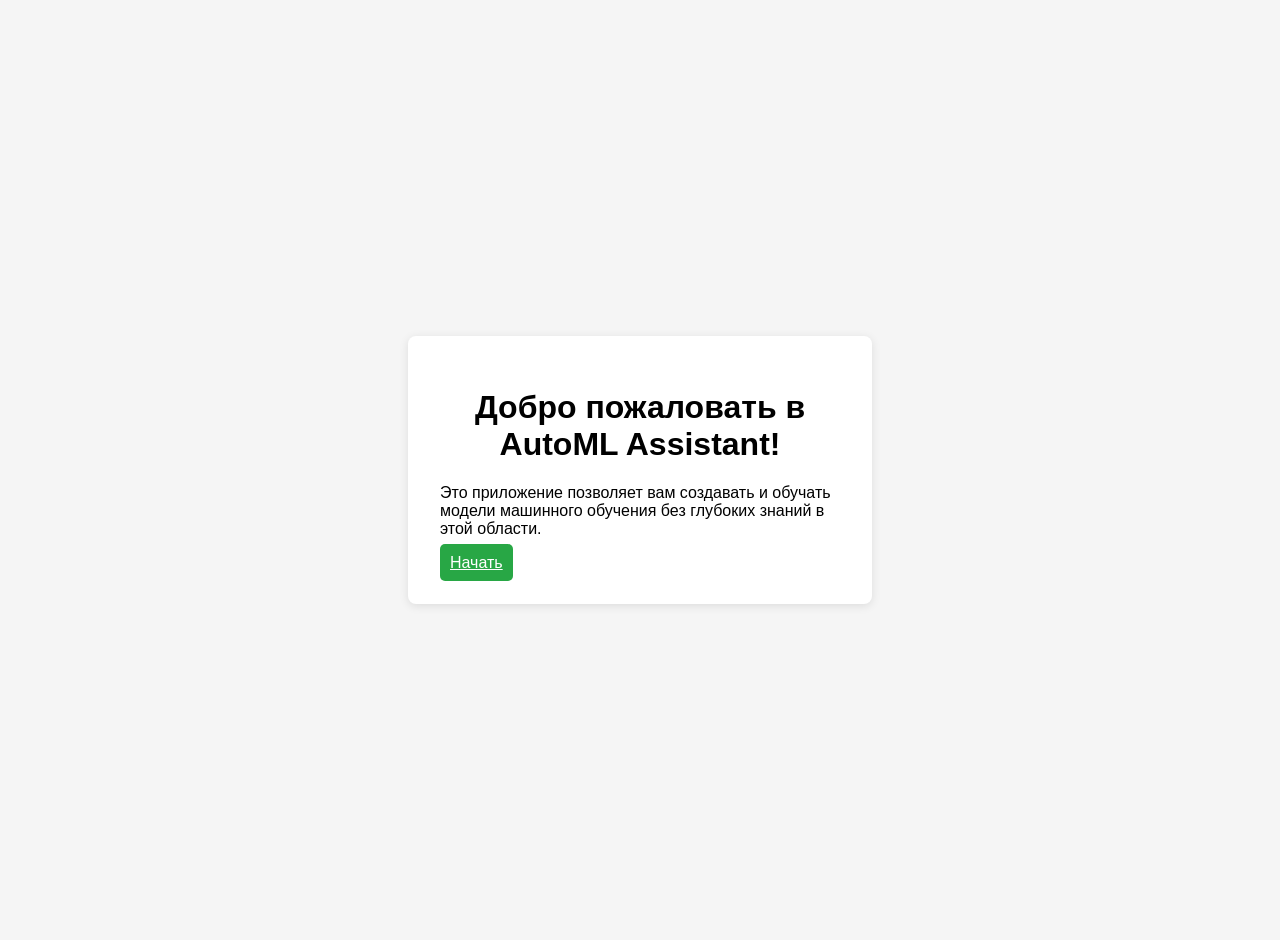
<file: front/index.html>
<!DOCTYPE html>
<html lang="ru">
<head>
    <meta charset="UTF-8">
    <meta name="viewport" content="width=device-width, initial-scale=1.0">
    <title>Главная страница</title>
    <link rel="stylesheet" href="styles.css">
</head>
<body>
    <div class="container">
        <h1>Добро пожаловать в AutoML Assistant!</h1>
        <p>Это приложение позволяет вам создавать и обучать модели машинного обучения без глубоких знаний в этой области.</p>
        <a href="upload.html" class="btn">Начать</a>
    </div>
    <script src="script.js"></script>
</body>
</html>
</file>
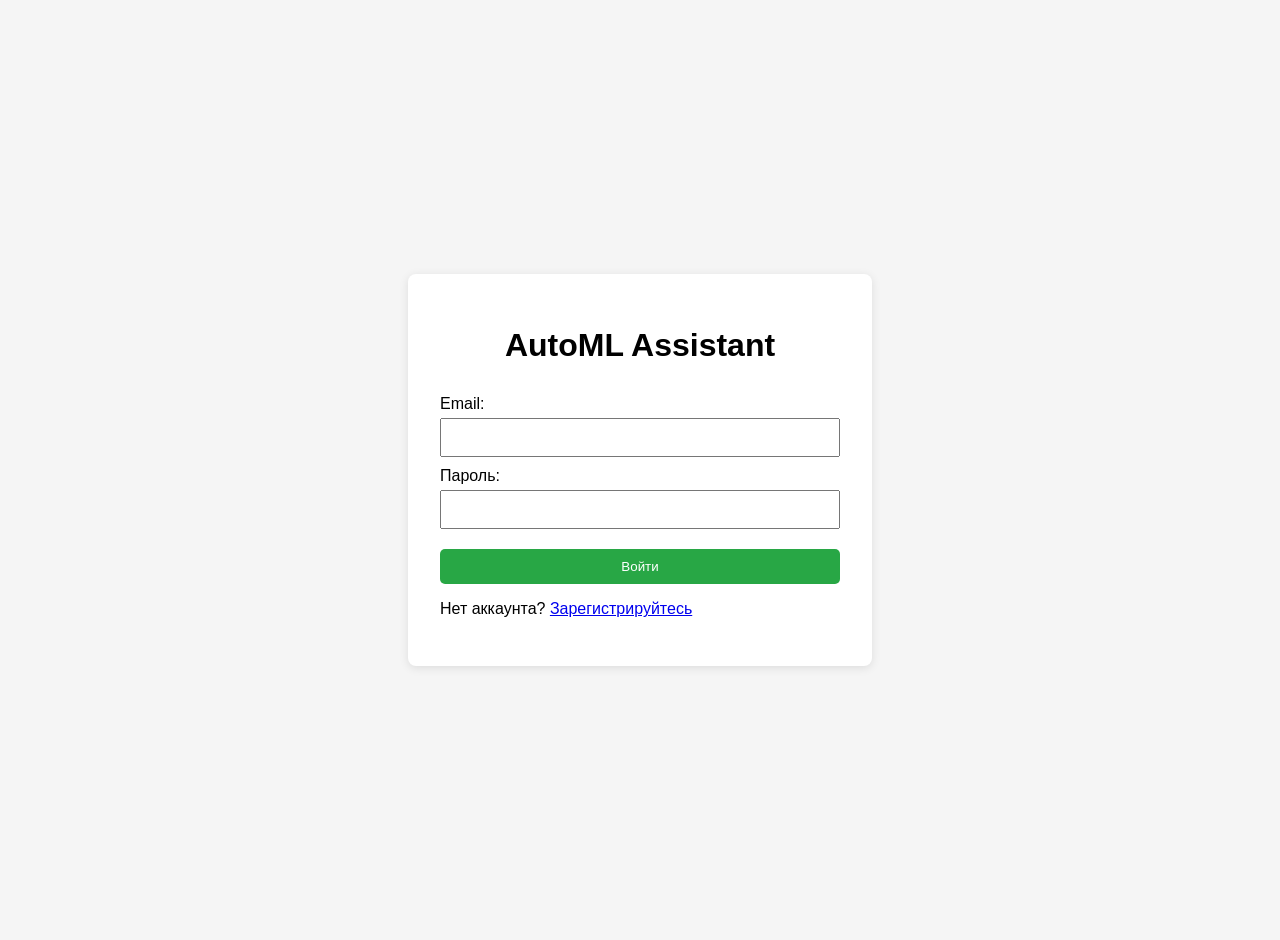
<file: front/login.html>
<!DOCTYPE html>
<html lang="ru">
<head>
    <meta charset="UTF-8">
    <meta name="viewport" content="width=device-width, initial-scale=1.0">
    <title>Вход и регистрация</title>
    <link rel="stylesheet" href="styles.css">
</head>
<body>
    <div class="container">
        <h1>AutoML Assistant</h1>
        <form id="loginForm">
            <label for="email">Email:</label>
            <input type="email" id="email" required>
            <label for="password">Пароль:</label>
            <input type="password" id="password" required>
            <button type="submit">Войти</button>
        </form>
        <p>Нет аккаунта? <a href="register.html">Зарегистрируйтесь</a></p>
        <div id="messageBox" class="message-box hidden">
            <span id="messageText"></span>
        </div>
    </div>
    <script src="script.js"></script>
</body>
</html>
</file>
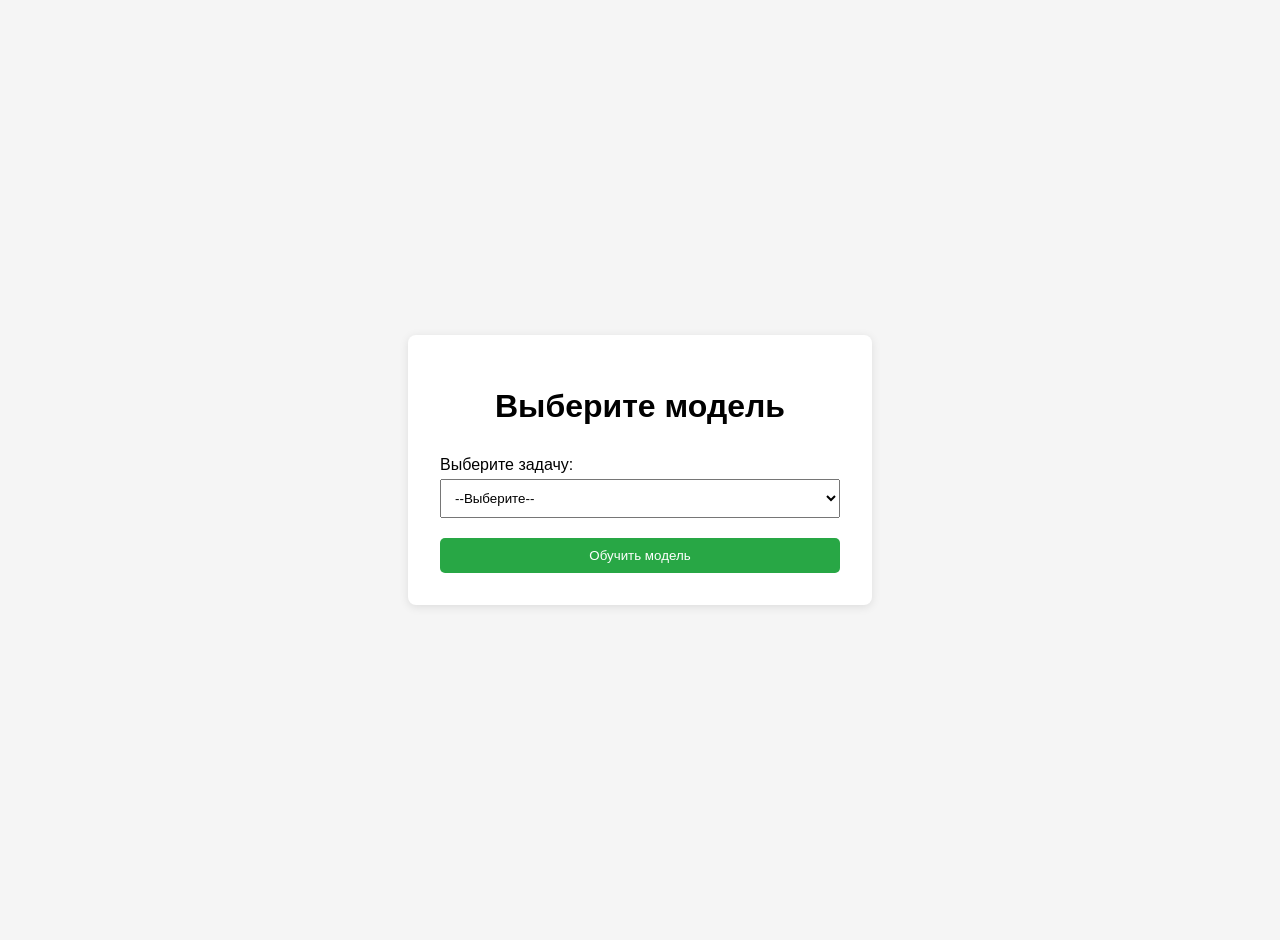
<file: front/model_selection.html>
<!DOCTYPE html>
<html lang="ru">
<head>
    <meta charset="UTF-8">
    <meta name="viewport" content="width=device-width, initial-scale=1.0">
    <title>Выбор модели</title>
    <link rel="stylesheet" href="styles.css">
</head>
<body>
    <div class="container">
        <h1>Выберите модель</h1>
        <form id="modelSelectionForm">
            <label for="task">Выберите задачу:</label>
            <select id="task" required>
                <option value="">--Выберите--</option>
                <option value="classification">Классификация</option>
                <option value="regression">Регрессия</option>
                <option value="clustering">Кластеризация</option>
            </select>

            <!-- Здесь можно добавить дополнительные параметры модели -->
            
            <button type="submit">Обучить модель</button>
        </form>
    </div>
    <script src="script.js"></script>
</body>
</html>
</file>
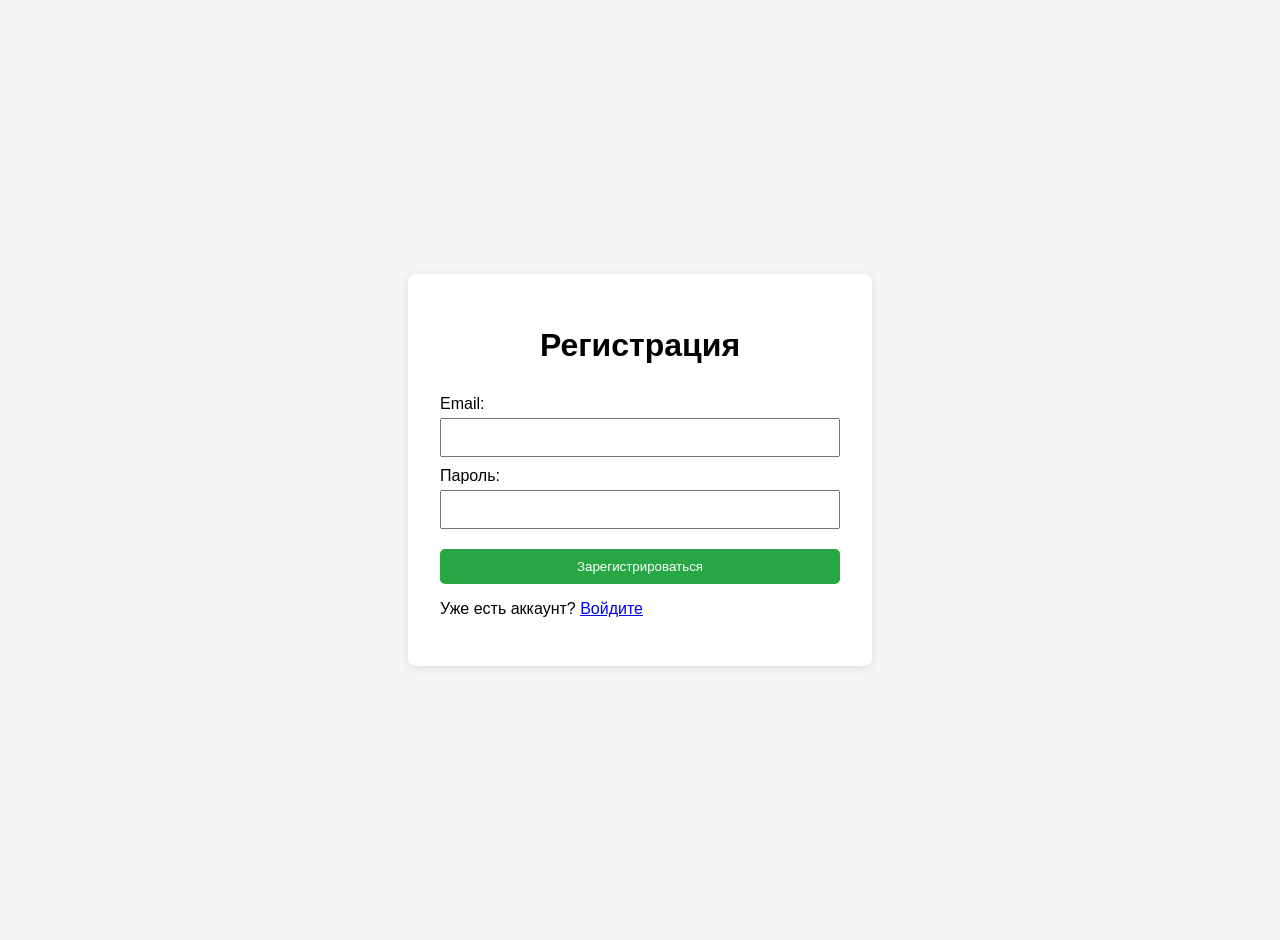
<file: front/register.html>
<!DOCTYPE html>
<html lang="ru">
<head>
    <meta charset="UTF-8">
    <meta name="viewport" content="width=device-width, initial-scale=1.0">
    <title>Регистрация</title>
    <link rel="stylesheet" href="styles.css">
</head>
<body>
    <div class="container">
        <h1>Регистрация</h1>
        <form id="registerForm">
            <label for="regEmail">Email:</label>
            <input type="email" id="regEmail" required>

            <label for="regPassword">Пароль:</label>
            <input type="password" id="regPassword" required>

            <button type="submit">Зарегистрироваться</button>
        </form>

        <p>Уже есть аккаунт? <a href="login.html">Войдите</a></p>

        <div id="messageBox" class="message-box hidden">
            <span id="messageText"></span>
        </div>
    </div>

    <script src="script.js"></script>
</body>
</html>
</file>
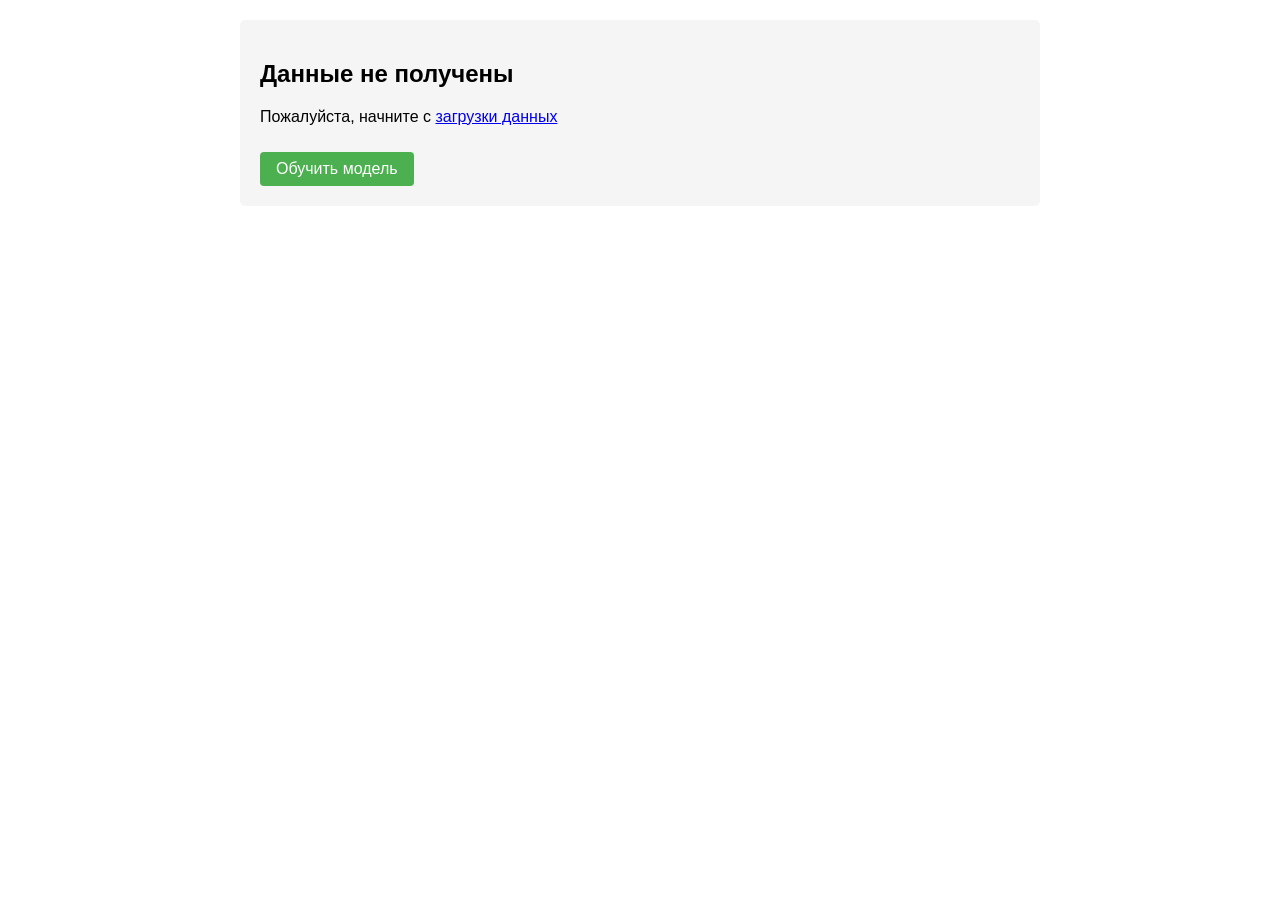
<file: front/results.html>
<!DOCTYPE html>
<html lang="ru">
<head>
    <meta charset="UTF-8">
    <meta name="viewport" content="width=device-width, initial-scale=1.0">
    <title>Результаты</title>
    <style>
        body { font-family: Arial, sans-serif; max-width: 800px; margin: 0 auto; padding: 20px; }
        .container { background: #f5f5f5; padding: 20px; border-radius: 5px; }
        .btn {
            display: inline-block;
            padding: 8px 16px;
            background: #4CAF50;
            color: white;
            text-decoration: none;
            border-radius: 4px;
            margin-top: 10px;
        }
        .metric-value {
            font-size: 1.2em;
            font-weight: bold;
            color: #2c3e50;
        }
    </style>
</head>
<body>
    <div class="container">
        <h1>Результаты обучения модели</h1>

        <div id="metrics-container">
            <h3>Метрика точности:</h3>
            <p class="metric-value" id="metrics-value">...</p>
        </div>

        <p>Целевой столбец: <strong id="target-value">...</strong></p>
        <p>Тип задачи: <strong id="task-type-value">...</strong></p>

        <a href="/model/download" class="btn">Скачать модель</a>
        <a href="upload.html" class="btn">Обучить еще одну модель</a>
    </div>

    <script>
        document.addEventListener('DOMContentLoaded', function() {
            const urlParams = new URLSearchParams(window.location.search);

            if (urlParams.has('metrics')) {
                // Получаем метрику (просто число)
                const metricsValue = urlParams.get('metrics');
                document.getElementById('metrics-value').textContent = metricsValue;

                // Остальные параметры
                document.getElementById('target-value').textContent = urlParams.get('target');
                document.getElementById('task-type-value').textContent = urlParams.get('task_type');
            } else {
                document.querySelector('.container').innerHTML = `
                    <h2>Данные не получены</h2>
                    <p>Пожалуйста, начните с <a href="upload.html">загрузки данных</a></p>
                    <a href="upload.html" class="btn">Обучить модель</a>
                `;
            }
        });
    </script>
</body>
</html>
</file>
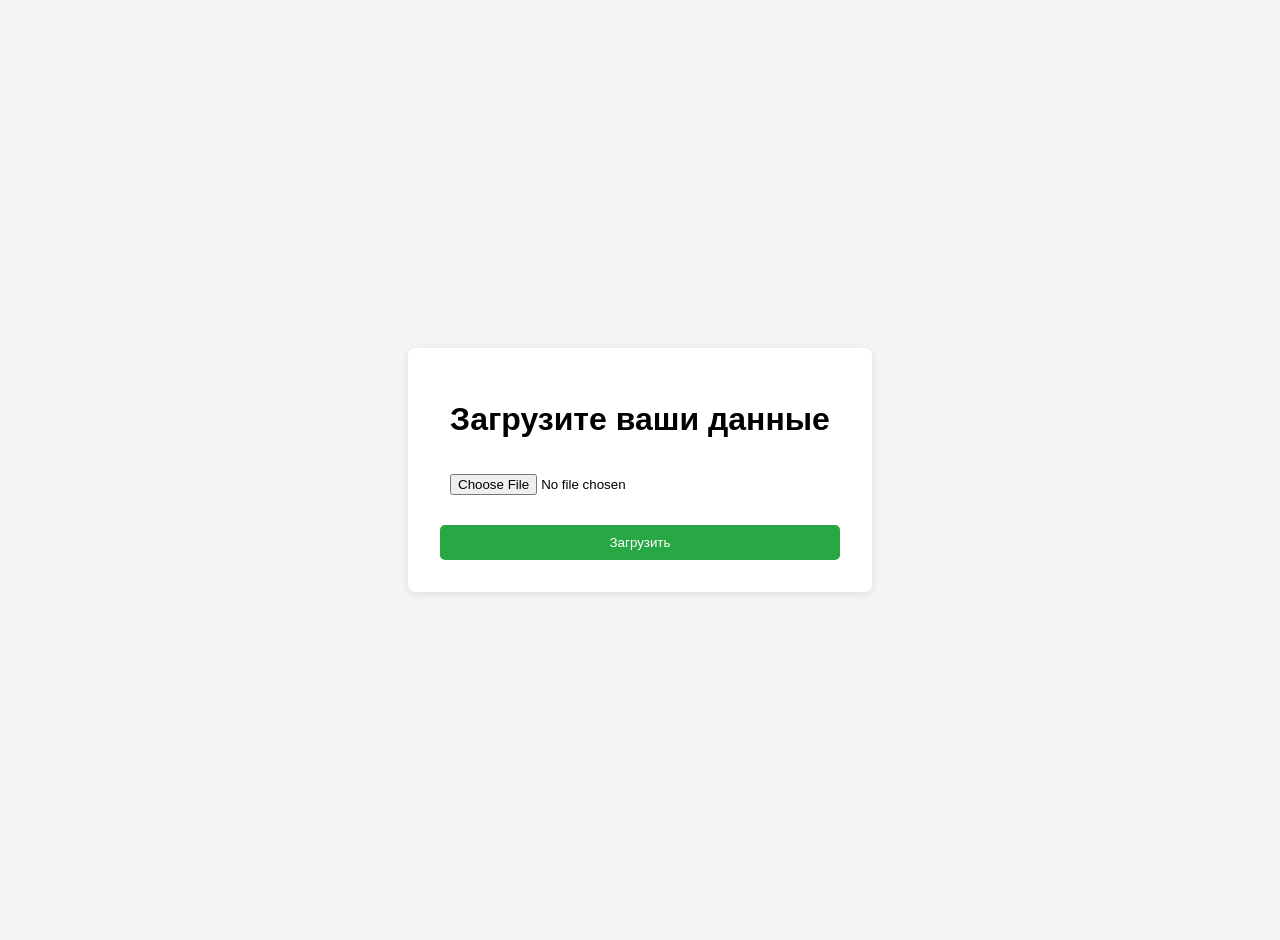
<file: front/upload.html>
<!DOCTYPE html>
<html lang="ru">
<head>
    <meta charset="UTF-8">
    <meta name="viewport" content="width=device-width, initial-scale=1.0">
    <title>Загрузка данных</title>
    <link rel="stylesheet" href="styles.css">
</head>
<body>
    <div class="container">
        <h1>Загрузите ваши данные</h1>
        <form id="uploadForm">
            <input type="file" id="dataFile" accept=".csv,.xlsx" required>
            <button type="submit">Загрузить</button>
        </form>
    </div>
    <script src="script.js"></script>
</body>
</html>
</file>
<file: front/styles.css>
body {
    font-family: Arial, sans-serif;
    background-color: #f4f4f4;
}

.container {
    max-width: 600px;
    margin: auto;
    padding: 20px;
    background: white;
    border-radius: 5px;
    box-shadow: 0 2px 10px rgba(0, 0, 0, 0.1);
}

h1 {
    text-align: center;
}

form {
    display: flex;
    flex-direction: column;
}

label {
    margin-top: 10px;
}

input[type='email'],
input[type='password'],
input[type='file'],
select {
    padding: 10px;
    margin-top: 5px;
}

button,
.btn {
    margin-top: 20px;
    padding: 10px;
    background-color: #28a745;
    color: white;
    border: none;
    border-radius: 5px;
    cursor: pointer;
}

button:hover,
.btn:hover {
    background-color: #218838;
}

body {
    font-family: Arial, sans-serif;
    background-color: #f5f5f5;
    margin: 0;
    padding: 20px;
    display: flex;
    justify-content: center;
    align-items: center;
    min-height: 100vh;
}

.container {
    background: white;
    padding: 2rem;
    border-radius: 8px;
    box-shadow: 0 2px 10px rgba(0, 0, 0, 0.1);
    width: 100%;
    max-width: 400px;
}

.message-box {
    position: fixed;
    top: 25px;
    left: 50%;
    transform: translateX(-50%);
    padding: 16px 48px 16px 24px;
    border-radius: 12px;
    color: white;
    box-shadow: 0 4px 12px rgba(0, 0, 0, 0.12);
    z-index: 1000;
    opacity: 0;
    transition:
        opacity 0.3s ease,
        transform 0.4s cubic-bezier(0.18, 0.89, 0.32, 1.28);
    max-width: 90%;
    min-width: 280px;
    backdrop-filter: blur(4px);
    display: flex;
    align-items: center;
    gap: 12px;
    font-family: 'Segoe UI', system-ui, sans-serif;
    font-size: 15px;
    line-height: 1.4;
    border: 1px solid rgba(255, 255, 255, 0.1);
    animation: float 3s ease-in-out infinite;
}

.message-box.success {
    background: linear-gradient(135deg, #00C853AA, #00C853);
    border-color: #00C853;
}

.message-box.error {
    background: linear-gradient(135deg, #FF5252AA, #FF5252);
    border-color: #FF6D6D;
}

.message-box.show {
    opacity: 1;
    transform: translate(-50%, 8px);
}

@keyframes float {
    0%, 100% { transform: translate(-50%, 8px); }
    50% { transform: translate(-50%, 12px); }
}

.hidden {
    display: none;
}
</file>
